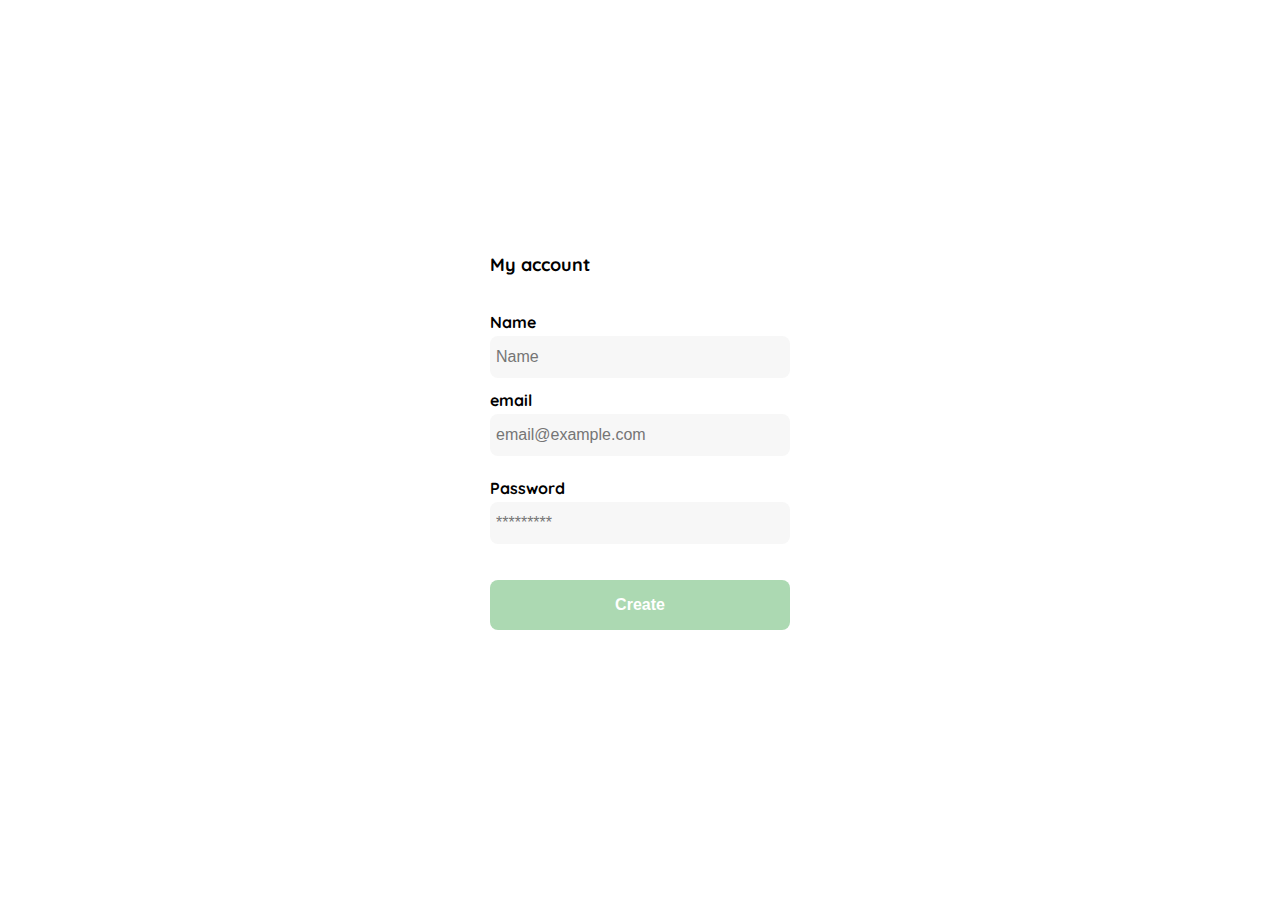
<file: createNewAccount.html>
<!DOCTYPE html>
<html lang="en">
<head>
    <meta charset="UTF-8">
    <meta http-equiv="X-UA-Compatible" content="IE=edge">
    <meta name="viewport" content="width=device-width, initial-scale=1.0">
    <link rel="preconnect" href="https://fonts.gstatic.com" crossorigin>
    <link href="https://fonts.googleapis.com/css2?family=Quicksand:wght@300;500;700&family=Space+Grotesk:wght@500&display=swap" rel="stylesheet">
    <title>Document</title>
    <Style>
        :root{
            --white: #FFFFFF;
            --black: #000000;
            --very-light-pink: #C7C7C7;
            --text-input-field: #f7f7f7;
            --hospital-free: #ACD9B2;
            --sm: 14px;
            --md: 16px;
            --lg: 18px;
        }
        body{
            font-family: 'Quicksand', sans-serif;
            margin: 0;
        }
        .login{
            width: 100%;
            height: 100vh;
            display: grid;
            place-items: center; /*Permite centrar horizontal y vertical con grip*/
        }
        .form-container{
            display: grid;
            grid-template-rows: auto 1fr auto;
            width: 300px;
        }
        .logo{
            width: 150px;
            margin-bottom: 50px;
            justify-self: center;
            display: none;
        }
        .title{
            font-size: var(--lg);
            margin-bottom: 36px;
            text-align: start;
        }
        .subtitle{
            color: var(--very-light-pink);
            font-size: var(--md);
            font-weight: 300;
            margin-top: 0;
            margin-bottom: 30px;
            text-align: center;
        }
        .form{
            display: flex;
            flex-direction: column;
        }
        .form div{
            display: flex;
            flex-direction: column;
        }
        .label{
            font-size: var(sm);
            font-weight: bold;
            margin-bottom: 4px;
        }
        .input{
            background-color: var(--text-input-field);
            border: none;
            border-radius: 8px;
            height: 30px;
            font-size: var(--md);
            padding: 6px;
            margin-bottom: 12px;
        }
        .input-name, .input-email, .input-password{
            margin-bottom: 22px;
        }
        .primary-button{
            background-color: var(--hospital-free);
            border-radius: 8px;
            border: none;
            color: var(--white);
            width: 100%;
            cursor: pointer;
            font-size: var(--md);
            font-weight: bold;
            height: 50px;
        }
        .login-button{
            margin-top: 14px;
            margin-bottom: 30px;
        }
        @media (max-width: 640px){
            .form-container{
                height: 100%;
            }
            .form{
                height: 100%;
                justify-content: space-between;
            }
        }
        
    </Style>
</head>
<body>
    <div class="login">
        <div class="form-container">
            <h1 class="title">My account</h1>

            <form action="/" class="form">
                <div class="form-container">
                    <label for="name" class="label">Name</label>
                    <input type="password" id="password" placeholder="Name" class="input input-mail">

                    <label for="email" class="label">email</label>
                    <input type="text" id="email" placeholder="email@example.com" class="input input-email">
                    
                    <label for="password" class="label">Password</label>
                    <input type="password" id="password" placeholder="*********" class="input input-password">
                </div>
                <input type="submit" value="Create" class="primary-button login-button">
            </form>
        </div>
    </div>
</body>
</html>
</file>
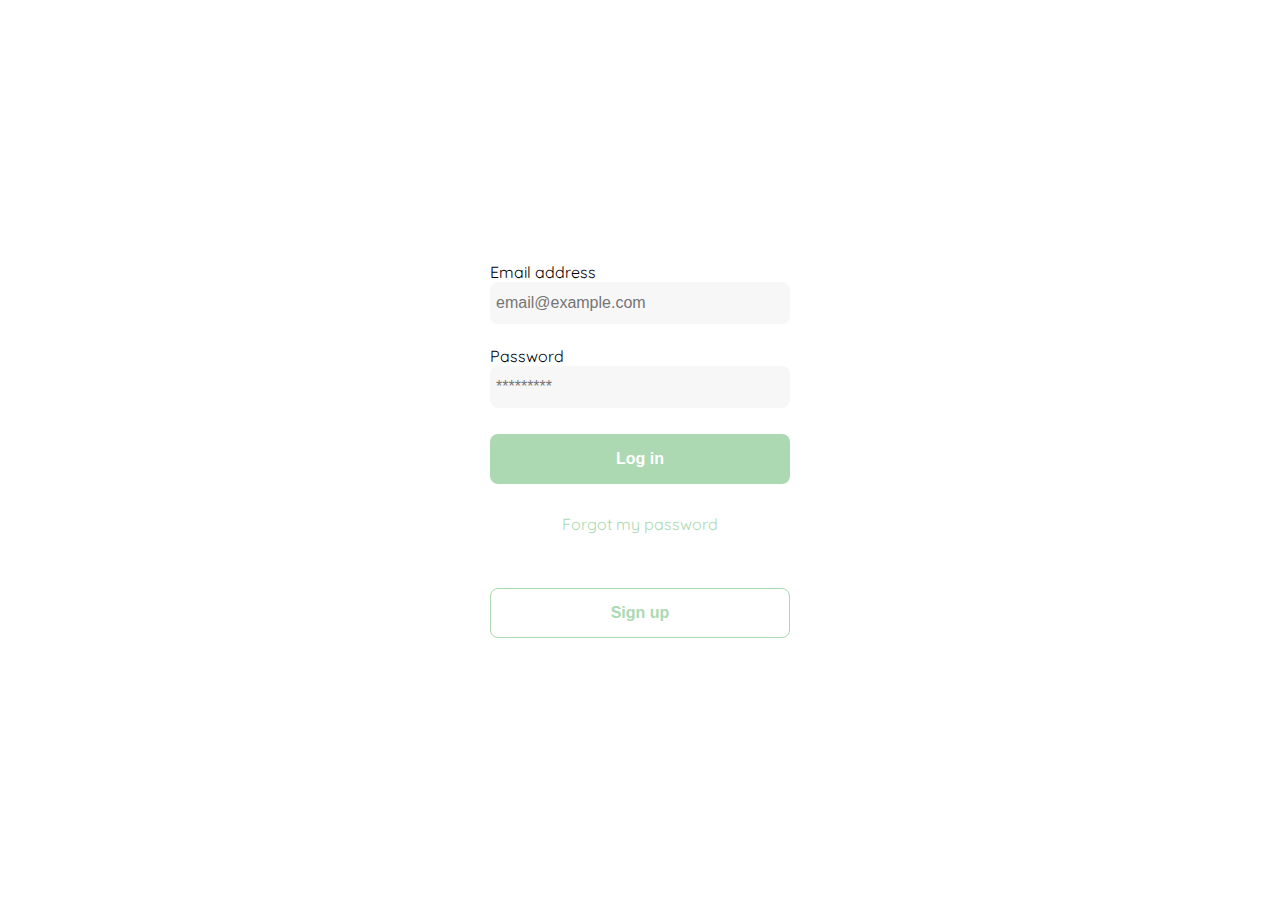
<file: login.html>
<!DOCTYPE html>
<html lang="en">
<head>
    <meta charset="UTF-8">
    <meta http-equiv="X-UA-Compatible" content="IE=edge">
    <meta name="viewport" content="width=device-width, initial-scale=1.0">
    <link rel="preconnect" href="https://fonts.gstatic.com" crossorigin>
    <link href="https://fonts.googleapis.com/css2?family=Quicksand:wght@300;500;700&family=Space+Grotesk:wght@500&display=swap" rel="stylesheet">
    <title>Document</title>
    <Style>
        :root{
            --white: #FFFFFF;
            --black: #000000;
            --very-light-pink: #C7C7C7;
            --text-input-field: #f7f7f7;
            --hospital-free: #ACD9B2;
            --sm: 14px;
            --md: 16px;
            --lg: 18px;
        }
        body{
            font-family: 'Quicksand', sans-serif;
        }
        body{
            margin: 0;
        }
        .login{
            width: 100%;
            height: 100vh;
            display: grid;
            place-items: center; /*Permite centrar horizontal y vertical con grip*/
        }
        .form-container{
            display: grid;
            grid-template-rows: auto 1fr auto;
            width: 300px;
        }
        .logo{
            width: 150px;
            margin-bottom: 50px;
            justify-self: center;
            display: none;
        }
        
        .form{
            display: flex;
            flex-direction: column;
        }

        .form a{
            color: var(--hospital-free);
            font-size: var(sm);
            text-align: center;
            text-decoration: none;
            margin-bottom: 54px;
        }
        .label{
            font-size: var(sm);
            font-weight: bold;
            margin-bottom: 4px;
        }
        .input{
            background-color: var(--text-input-field);
            border: none;
            border-radius: 8px;
            height: 30px;
            font-size: var(--md);
            padding: 6px;
            margin-bottom: 12px;
        }
        .input-email{
            margin-bottom: 22px;
        }
        .primary-button{
            background-color: var(--hospital-free);
            border-radius: 8px;
            border: none;
            color: var(--white);
            width: 100%;
            cursor: pointer;
            font-size: var(--md);
            font-weight: bold;
            height: 50px;
        }
        .login-button{
            margin-top: 14px;
            margin-bottom: 30px;
        }

        .secondary-button{
            background-color: var(--white);
            border-radius: 8px;
            border: 1px solid var(--hospital-free);
            color: var(--hospital-free);
            width: 100%;
            cursor: pointer;
            font-size: var(--md);
            font-weight: bold;
            height: 50px;
        }

        @media (max-width: 640px){
            .logo{
                display: block;
            }

            .secondary-button{
                width: 300px;
                position: absolute;
                bottom: 0;
                margin-bottom: 24px;
            }
        }
        
    </Style>
</head>
<body>
    <div class="login">
        <div class="form-container">
            <img src="./logos/logo_yard_sale.svg" alt="logo" class="logo">

            <form action="/" class="form">
                <label for="email" class="lable">Email address</label>
                <input type="text" id="email" placeholder="email@example.com" class="input input-email">

                <label for="password" class="lable">Password</label>
                <input type="password" id="password" placeholder="*********" class="input input-password">

                <input type="submit" value="Log in" class="primary-button login-button">
                <a href="#">Forgot my password</a>
            </form>

            <button class="secondary-button signup-button">Sign up</button>
        </div>
    </div>
</body>
</html>
</file>
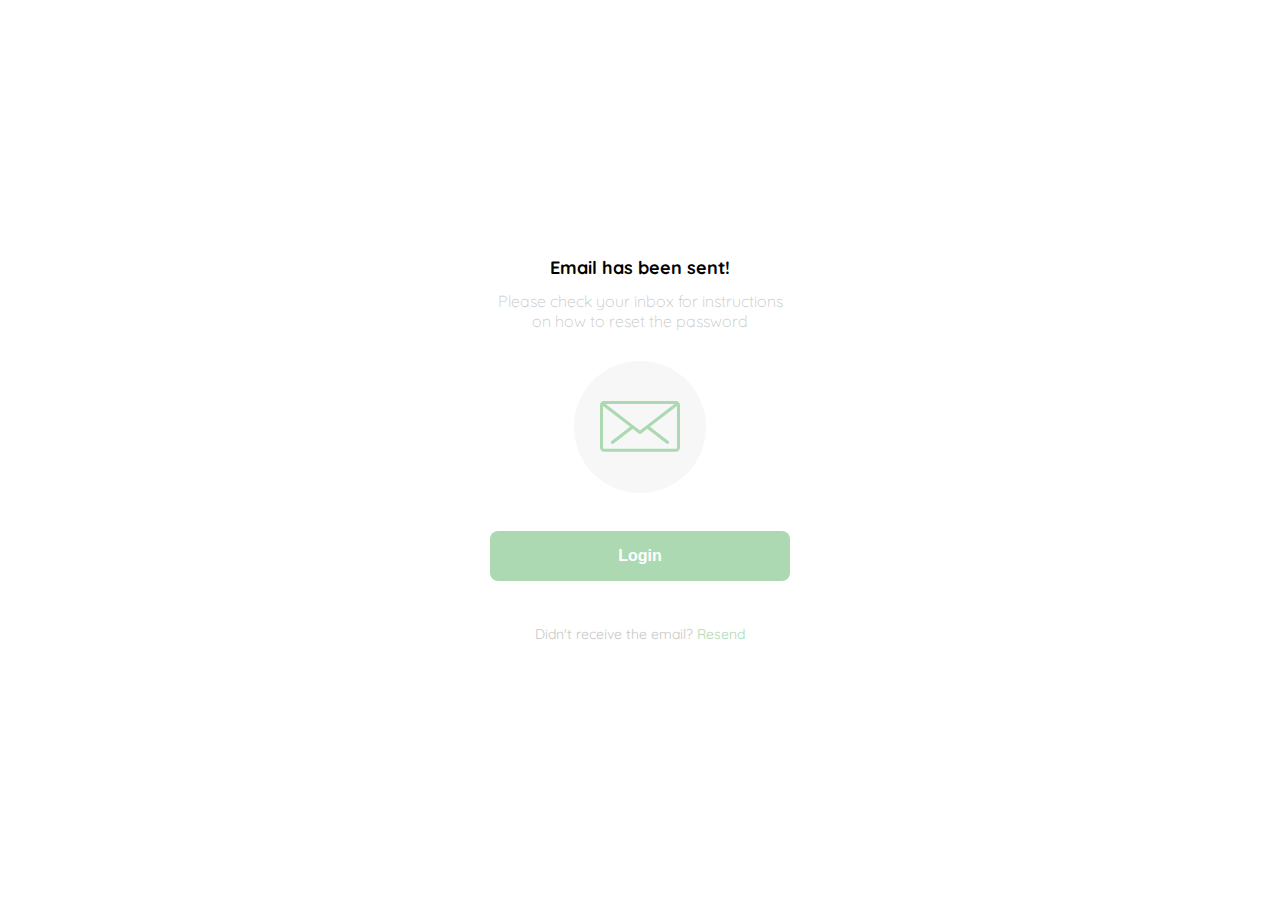
<file: mailSend.html>
<!DOCTYPE html>
<html lang="en">
<head>
    <meta charset="UTF-8">
    <meta http-equiv="X-UA-Compatible" content="IE=edge">
    <meta name="viewport" content="width=device-width, initial-scale=1.0">
    <link rel="preconnect" href="https://fonts.gstatic.com" crossorigin>
    <link href="https://fonts.googleapis.com/css2?family=Quicksand:wght@300;500;700&family=Space+Grotesk:wght@500&display=swap" rel="stylesheet">
    <title>Document</title>
    <Style>
        :root{
            --white: #FFFFFF;
            --black: #000000;
            --very-light-pink: #C7C7C7;
            --text-input-field: #f7f7f7;
            --hospital-free: #ACD9B2;
            --sm: 14px;
            --md: 16px;
            --lg: 18px;
        }
        body{
            font-family: 'Quicksand', sans-serif;
        }
        body{
            margin: 0;
        }
        .login{
            width: 100%;
            height: 100vh;
            display: grid;
            place-items: center; /*Permite centrar horizontal y vertical con grip*/
        }
        .form-container{
            display: grid;
            grid-template-rows: auto 1fr auto;
            width: 300px;
            justify-items: center;
        }
        .logo{
            width: 150px;
            margin-bottom: 50px;
            justify-self: center;
            display: none;
        }
        .title{
            font-size: var(--lg);
            margin-bottom: 12px;
            text-align: center;
        }
        .subtitle{
            color: var(--very-light-pink);
            font-size: var(--md);
            font-weight: 300;
            margin-top: 0;
            margin-bottom: 30px;
            text-align: center;
        }

        .email-img{
            width: 132px;
            height: 132px;
            border-radius: 50%;
            background-color: var(--text-input-field);
            display: flex;
            justify-content: center;
            align-items: center;
            margin-bottom: 24px;
        }

        .email-img img{
            width: 80px;
        }
        
        .primary-button{
            background-color: var(--hospital-free);
            border-radius: 8px;
            border: none;
            color: var(--white);
            width: 100%;
            cursor: pointer;
            font-size: var(--md);
            font-weight: bold;
            height: 50px;
        }
        .resend{
            font-size: var(--sm);
        }

        .resend span{
            color: var(--very-light-pink);
        }

        .resend a{
            color: var(--hospital-free);
            text-decoration: none;
        }

        .login-button{
            margin-top: 14px;
            margin-bottom: 30px;
        }
        @media (max-width: 640px){
            .logo{
                display: block;
            }
        }
        
    </Style>
</head>
<body>
    <div class="login">
        <div class="form-container">
            <img src="./logos/logo_yard_sale.svg" alt="logo" class="logo">
            <h1 class="title">Email has been sent!</h1>
            <p class="subtitle">Please check your inbox for instructions on how to reset the password</p>

            <div class="email-img">
                <img src="./icons/email.svg" alt="">
            </div>

            <button class="primary-button login-button">Login</button>

            <p class="resend">
                <span>Didn't receive the email?</span>
                <a href="#">Resend</a>
            </p>
        </div>
    </div>
</body>
</html>
</file>
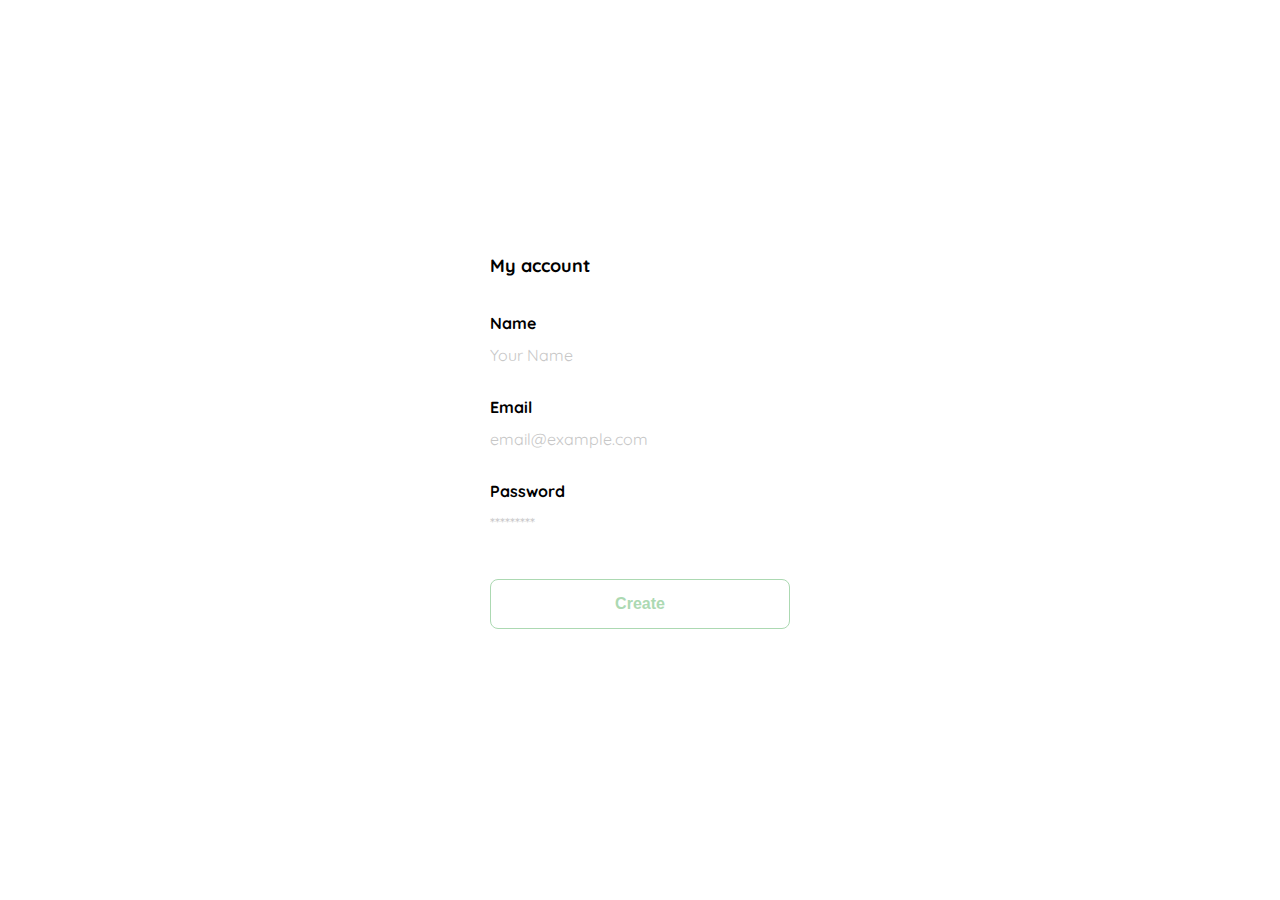
<file: myAccount.html>
<!DOCTYPE html>
<html lang="en">
<head>
    <meta charset="UTF-8">
    <meta http-equiv="X-UA-Compatible" content="IE=edge">
    <meta name="viewport" content="width=device-width, initial-scale=1.0">
    <link rel="preconnect" href="https://fonts.gstatic.com" crossorigin>
    <link href="https://fonts.googleapis.com/css2?family=Quicksand:wght@300;500;700&family=Space+Grotesk:wght@500&display=swap" rel="stylesheet">
    <link rel="shortcut icon" href="./logos/favicon_bota_fora.svg" type="img">
    <title>Document</title>
    <Style>
        :root{
            --white: #FFFFFF;
            --black: #000000;
            --very-light-pink: #C7C7C7;
            --text-input-field: #f7f7f7;
            --hospital-free: #ACD9B2;
            --sm: 14px;
            --md: 16px;
            --lg: 18px;
        }
        body{
            margin: 0;
            font-family: 'Quicksand', sans-serif;
        }
        .login{
            width: 100%;
            height: 100vh;
            display: grid;
            place-items: center; /*Permite centrar horizontal y vertical con grip*/
        }
        .form-container{
            display: grid;
            grid-template-rows: auto 1fr auto;
            width: 300px;
        }
        .logo{
            width: 150px;
            margin-bottom: 50px;
            justify-self: center;
            display: none;
        }
        .title{
            font-size: var(--lg);
            margin-bottom: 36px;
            text-align: start;
        }
        .subtitle{
            color: var(--very-light-pink);
            font-size: var(--md);
            font-weight: 300;
            margin-top: 0;
            margin-bottom: 30px;
            text-align: center;
        }
        .form{
            display: flex;
            flex-direction: column;
        }
        .form div{
            display: flex;
            flex-direction: column;
        }
        .label{
            font-size: var(sm);
            font-weight: bold;
            margin-bottom: 4px;
        }
        .value{
            color: var(--very-light-pink);
            font-size: var(md);
            margin: 8px 0 32px 0;
        }
        .secondary-button{
            background-color: var(--white);
            border-radius: 8px;
            border: 1px solid var(--hospital-free);
            color: var(--hospital-free);
            width: 100%;
            cursor: pointer;
            font-size: var(--md);
            font-weight: bold;
            height: 50px;
        }
        .login-button{
            margin-top: 14px;
            margin-bottom: 30px;
        }
        @media (max-width: 640px){
            .form-container{
                height: 100%;
            }
            .form{
                height: 100%;
                justify-content: space-between;
            }
        }
        
    </Style>
</head>
<body>
    <div class="login">
        <div class="form-container">
            <h1 class="title">My account</h1>

            <form action="/" class="form">
                <div class="form-container">
                    <label for="name" class="label">Name</label>
                    <p class="value">Your Name</p>

                    <label for="email" class="label">Email</label>
                    <p class="value">email@example.com</p>
                    
                    <label for="password" class="label">Password</label>
                    <p class="value">*********</p>
                </div>
                <input type="submit" value="Create" class="secondary-button login-button">
            </form>
        </div>
    </div>
</body>
</html>
</file>
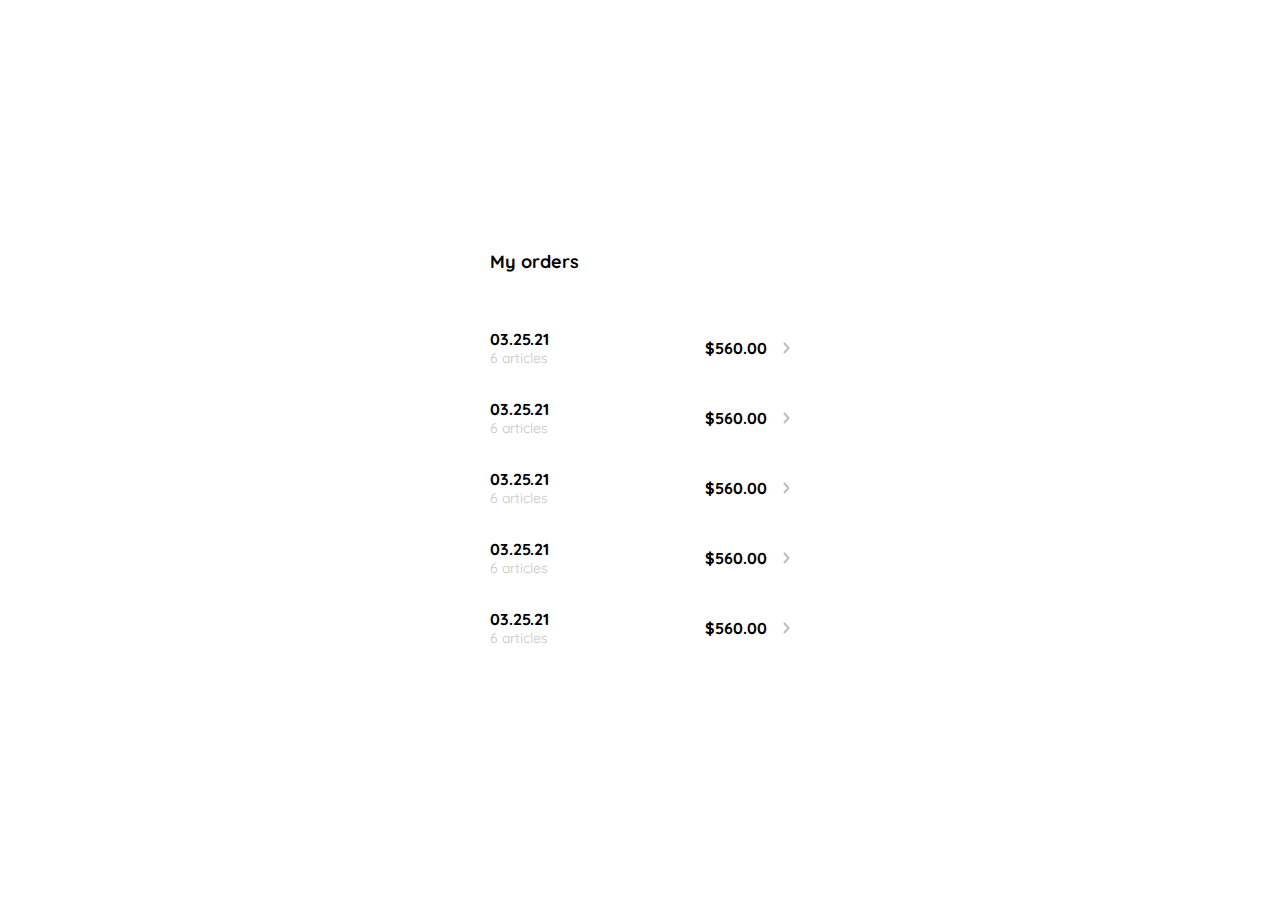
<file: myOrders.html>
<!DOCTYPE html>
<html lang="en">
<head>
    <meta charset="UTF-8">
    <meta http-equiv="X-UA-Compatible" content="IE=edge">
    <meta name="viewport" content="width=device-width, initial-scale=1.0">
    <link rel="preconnect" href="https://fonts.googleapis.com">
    <link rel="preconnect" href="https://fonts.gstatic.com" crossorigin>
    <link href="https://fonts.googleapis.com/css2?family=Quicksand:wght@300;500;700&family=Space+Grotesk:wght@500&display=swap" rel="stylesheet">
    <title>Document</title>
    <style>
        :root{
            --white: #FFFFFF;
            --black: #000000;
            --very-light-pink: #C7C7C7;
            --text-input-field: #f7f7f7;
            --hospital-free: #ACD9B2;
            --sm: 14px;
            --md: 16px;
            --lg: 18px;
        }
        body{
            margin: 0;
            font-family: 'Quicksand', sans-serif;
        }
        .my-order{
            width: 100%;
            height: 100vh;
            display: grid;
            place-items: center;
        }
        .title{
            font-size: var(--lg);
            margin-bottom: 40px;
        }
        .my-order-container{
            display: grid;
            grid-template-rows: auto 1fr auto;
            width: 300px;
        }
        .my-order-content{
            display: flex;
            flex-direction: column;
        }
        .order{
            display: grid;
            grid-template-columns: auto 1fr auto;
            gap: 16px;
            align-items: center;
            margin-bottom: 12;
        }
        .order p:nth-child(1){
            display: flex;
            flex-direction: column;
        }
        .order p:nth-child(2){
            text-align: end;
            font-weight: bold;
        }
        .order p span:nth-child(1){
            font-size: var(--md);
            font-weight: bold;
        }
        .order p span:nth-child(2){
            font-size: var(--sm);
            color: var(--very-light-pink);
        }
    </style>
</head>
<body>
    <div class="my-order">
        <div class="my-order-container">
            <h1 class="title">My orders</h1>
    
            <div class="my-order-content">
                <div class="order">
                    <p>
                        <span>03.25.21</span>
                        <span>6 articles</span>
                    </p>
                    <p>$560.00</p>
                    <img src="./icons/flechita.svg" alt="Arrow">
                </div>

                <div class="order">
                    <p>
                        <span>03.25.21</span>
                        <span>6 articles</span>
                    </p>
                    <p>$560.00</p>
                    <img src="./icons/flechita.svg" alt="Arrow">
                </div>

                <div class="order">
                    <p>
                        <span>03.25.21</span>
                        <span>6 articles</span>
                    </p>
                    <p>$560.00</p>
                    <img src="./icons/flechita.svg" alt="Arrow">
                </div>

                <div class="order">
                    <p>
                        <span>03.25.21</span>
                        <span>6 articles</span>
                    </p>
                    <p>$560.00</p>
                    <img src="./icons/flechita.svg" alt="Arrow">
                </div>

                <div class="order">
                    <p>
                        <span>03.25.21</span>
                        <span>6 articles</span>
                    </p>
                    <p>$560.00</p>
                    <img src="./icons/flechita.svg" alt="Arrow">
                </div>
            </div>
        </div>
    </div>
</body>
</html>
</file>
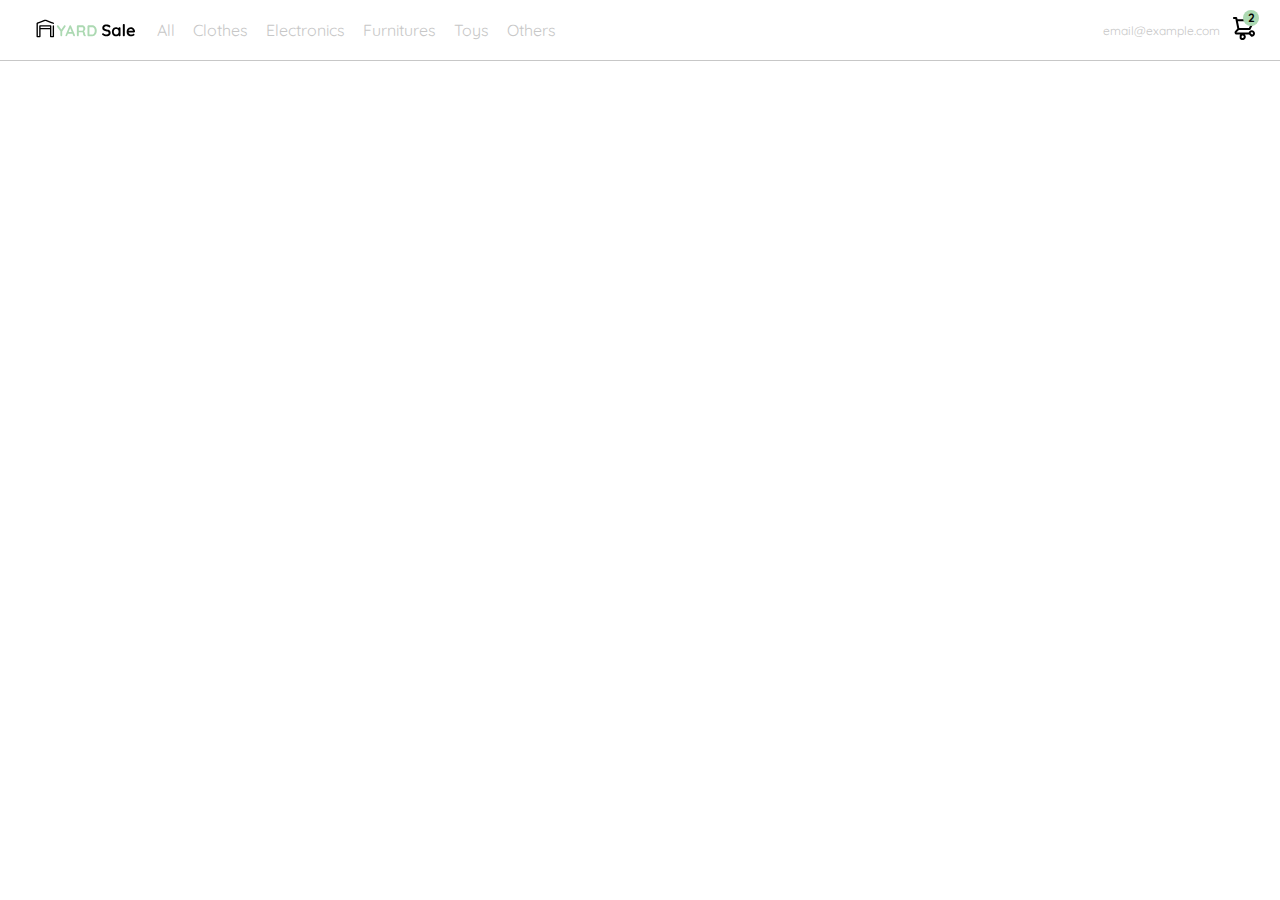
<file: narvbar.html>
<!DOCTYPE html>
<html lang="en">
<head>
    <meta charset="UTF-8">
    <meta http-equiv="X-UA-Compatible" content="IE=edge">
    <meta name="viewport" content="width=device-width, initial-scale=1.0">
    <link rel="preconnect" href="https://fonts.googleapis.com">
    <link rel="preconnect" href="https://fonts.gstatic.com" crossorigin>
    <link href="https://fonts.googleapis.com/css2?family=Quicksand:wght@300;500;700&family=Space+Grotesk:wght@500&display=swap" rel="stylesheet">
    <title>Yard Sale</title>
    <style>
        :root{
            --white: #FFFFFF;
            --black: #000000;
            --very-light-pink: #C7C7C7;
            --text-input-field: #f7f7f7;
            --hospital-free: #ACD9B2;
            --sm: 14px;
            --md: 16px;
            --lg: 18px;
        }
        body{
            margin: 0;
            font-family: 'Quicksand', sans-serif;
        }
        nav {
            display: flex;
            justify-content: space-between;
            padding: 0 24px;
            border-bottom: 1px solid var(--very-light-pink);
        }
        .menu {
            display: none;
        }
        
        .logo {
            width: 100px;
        }
        .navbar-left ul,
        .navbar-right ul {
            list-style: none;
            padding: 0;
            margin: 0;
            display: flex;
            align-items: center;
            height: 60px;
        }
        .navbar-left { 
            display: flex;
            margin-left: 12px;
        }
        .navbar-left ul{ 
            display: flex;
            margin-left: 12px;
        }
        .navbar-left ul li a,
        .navbar-right ul li a {
            text-decoration: none;
            color: var(--very-light-pink);
            border: 1px solid var(--white);
            padding: 8px;
            border-radius: 8px;
        }
        .navbar-left ul li a:hover,
        .navbar-right ul li a:hover {
            text-decoration: none;
            color: var(--hospital-green);
            border: 1px solid var(--hospital-free);
        }
        .navbar-email {
            color: var(--very-light-pink);
            font-size: 12px;
            margin-right: 12px;
        }
        .navbar-shopping-cart {
            position: relative;
        }
        .navbar-shopping-cart div {
            width: 16px;
            height: 16px;
            background-color: var(--hospital-free);
            border-radius: 50%;
            font-weight: bold;
            font-size: 12px;
            position: absolute;
            top: -6px;
            right: -3px;
            justify-content: center;
            align-items: center;
            display: flex;
        }
        @media (max-width: 640px){
            .menu{
                display: block;
            }
            .navbar-left ul{
                display: none;
            }
            .navbar-email{
                display: none;
            }
        }
    </style>
</head>
<body>
    <nav>
        <img src="./icons/icon_menu.svg" alt="menu" class="menu">

        <div class="navbar-left">
            <img src="./logos/logo_yard_sale.svg" alt="logo" class="logo">
            <ul>
                <li>
                    <a href="#">All</a>
                </li>
                <li>
                    <a href="#">Clothes</a>
                </li>
                <li>
                    <a href="#">Electronics</a>
                </li>
                <li>
                    <a href="#">Furnitures</a>
                </li>
                <li>
                    <a href="#">Toys</a>
                </li>
                <li>
                    <a href="#">Others</a>
                </li>
            </ul>
        </div>
        
        <div class="navbar-right">
            <ul>
                <li class="navbar-email">email@example.com</li>
                <li class="navbar-shopping-cart">
                    <img src="./icons/icon_shopping_cart.svg" alt="shopping cart">
                    <div>2</div>
                </li>
            </ul>
        </div>
    </nav>

</body>
</html>
</file>
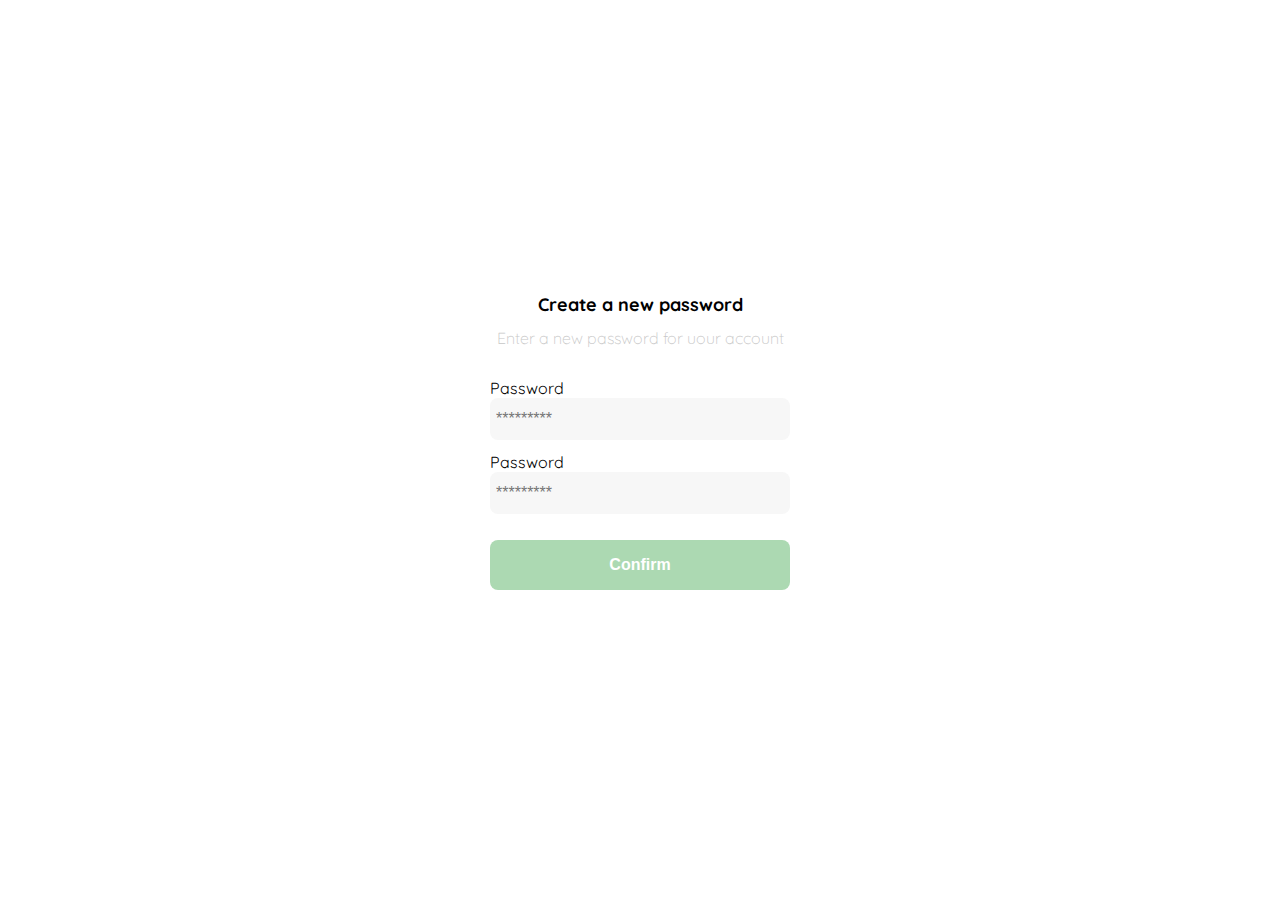
<file: newPassword.html>
<!DOCTYPE html>
<html lang="en">
<head>
    <meta charset="UTF-8">
    <meta http-equiv="X-UA-Compatible" content="IE=edge">
    <meta name="viewport" content="width=device-width, initial-scale=1.0">
    <link rel="preconnect" href="https://fonts.gstatic.com" crossorigin>
    <link href="https://fonts.googleapis.com/css2?family=Quicksand:wght@300;500;700&family=Space+Grotesk:wght@500&display=swap" rel="stylesheet">
    <title>Document</title>
    <Style>
        :root{
            --white: #FFFFFF;
            --black: #000000;
            --very-light-pink: #C7C7C7;
            --text-input-field: #f7f7f7;
            --hospital-free: #ACD9B2;
            --sm: 14px;
            --md: 16px;
            --lg: 18px;
        }
        body{
            font-family: 'Quicksand', sans-serif;
        }
        body{
            margin: 0;
        }
        .login{
            width: 100%;
            height: 100vh;
            display: grid;
            place-items: center; /*Permite centrar horizontal y vertical con grip*/
        }
        .form-container{
            display: grid;
            grid-template-rows: auto 1fr auto;
            width: 300px;
        }
        .logo{
            width: 150px;
            margin-bottom: 50px;
            justify-self: center;
            display: none;
        }
        .title{
            font-size: var(--lg);
            margin-bottom: 12px;
            text-align: center;
        }
        .subtitle{
            color: var(--very-light-pink);
            font-size: var(--md);
            font-weight: 300;
            margin-top: 0;
            margin-bottom: 30px;
            text-align: center;
        }
        .form{
            display: flex;
            flex-direction: column;
        }
        .label{
            font-size: var(sm);
            font-weight: bold;
            margin-bottom: 4px;
        }
        .input{
            background-color: var(--text-input-field);
            border: none;
            border-radius: 8px;
            height: 30px;
            font-size: var(--md);
            padding: 6px;
            margin-bottom: 12px;
        }
        .primary-button{
            background-color: var(--hospital-free);
            border-radius: 8px;
            border: none;
            color: var(--white);
            width: 100%;
            cursor: pointer;
            font-size: var(--md);
            font-weight: bold;
            height: 50px;
        }
        .login-button{
            margin-top: 14px;
            margin-bottom: 30px;
        }
        @media (max-width: 640px){
            .logo{
                display: block;
            }
        }
        
    </Style>
</head>
<body>
    <div class="login">
        <div class="form-container">
            <img src="./logos/logo_yard_sale.svg" alt="logo" class="logo">
            <h1 class="title">Create a new password</h1>
            <p class="subtitle">Enter a new password for uour account</p>

            <form action="/" class="form">
                <label for="password" class="lable">Password</label>
                <input type="password" id="password" placeholder="*********" class="input input-password">

                <label for="new-password" class="lable">Password</label>
                <input type="password" id="new-password" placeholder="*********" class="input input-password">

                <input type="submit" value="Confirm" class="primary-button login-button">
            </form>
        </div>
    </div>
</body>
</html>
</file>
